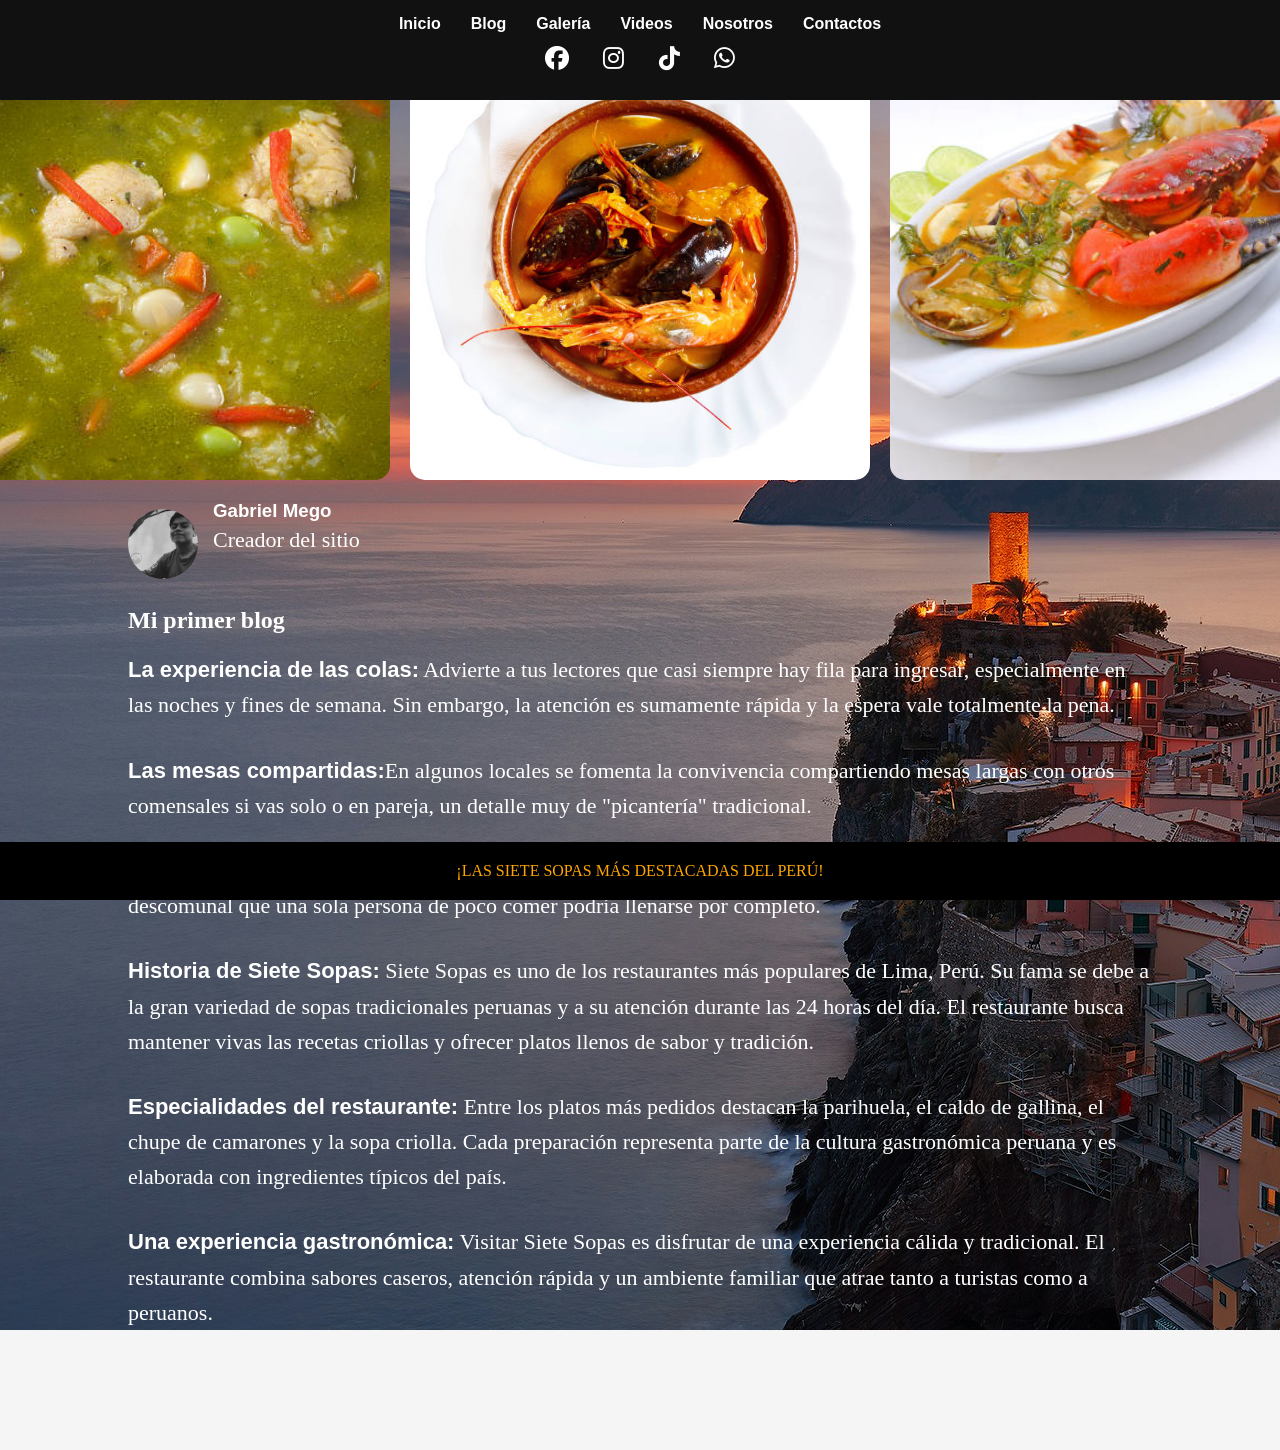
<file: blog.html>
<!DOCTYPE html>
<html lang="es">
    <section class="hero3">
<head>
    <meta charset="UTF-8">
    <title>Blog</title>

    <link rel="stylesheet" href="estilos.css">

    <link rel="stylesheet"
    href="https://cdnjs.cloudflare.com/ajax/libs/font-awesome/6.5.1/css/all.min.css">
</head>
<body>

<header>
    <nav>
        <a href="index.html">Inicio</a>
        <a href="blog.html">Blog</a>
        <a href="galeria.html">Galería</a>
        <a href="videos.html">Videos</a>
         <a href="nosotros.html">Nosotros</a>
        <a href="contactos.html">Contactos</a>
        
    </nav>
     <div style="background: #111; padding: 12px 0; text-align: center;">
        <a href="#" target="_blank" style="margin: 0 15px; color: #fff; font-size: 24px;"><i class="fab fa-facebook"></i></a>
        <a href="#" target="_blank" style="margin: 0 15px; color: #fff; font-size: 24px;"><i class="fab fa-instagram"></i></a>
        <a href="#" target="_blank" style="margin: 0 15px; color: #fff; font-size: 24px;"><i class="fab fa-tiktok"></i></a>
        <a href="#" target="_blank" style="margin: 0 15px; color: #fff; font-size: 24px;"><i class="fab fa-whatsapp"></i></a>
    </div>
</header>


<div class="contenido">

   <div class="imagenes-sopa">

    <img src="img/sopita verde.jpg" class="lado">

    <img src="img/sopita.jpg" class="sopa-central">

    <img src="img/sopa larga.jpg" class="lado">

</div>

    <div class="autor">
        <img src="img/Gabriel.jpg">

        <div>
            <h3 class="minombre">Gabriel Mego</h3>
            <p>Creador del sitio</p>
        </div>
    </div>

    <h1>Mi primer blog</h1>

    <br>

    <p><strong>La experiencia de las colas:</strong> Advierte a tus lectores que casi siempre hay fila para ingresar, especialmente en las noches y fines de semana. Sin embargo, la atención es sumamente rápida y la espera vale totalmente la pena.</p>
       
       <p><strong>Las mesas compartidas:</strong>En algunos locales se fomenta la convivencia compartiendo mesas largas con otros comensales si vas solo o en pareja, un detalle muy de "picantería" tradicional.</p>
      <p> <strong>Porciones para compartir:</strong> Las sopas vienen en tamaños medianos y grandes. La porción grande es tan descomunal que una sola persona de poco comer podría llenarse por completo.</p>
      <p>
<strong>Historia de Siete Sopas:</strong>
Siete Sopas es uno de los restaurantes más populares de Lima, Perú. Su fama se debe a la gran variedad de sopas tradicionales peruanas y a su atención durante las 24 horas del día. El restaurante busca mantener vivas las recetas criollas y ofrecer platos llenos de sabor y tradición.
</p>

<p>
<strong>Especialidades del restaurante:</strong>
Entre los platos más pedidos destacan la parihuela, el caldo de gallina, el chupe de camarones y la sopa criolla. Cada preparación representa parte de la cultura gastronómica peruana y es elaborada con ingredientes típicos del país.
</p>

<p>
<strong>Una experiencia gastronómica:</strong>
Visitar Siete Sopas es disfrutar de una experiencia cálida y tradicional. El restaurante combina sabores caseros, atención rápida y un ambiente familiar que atrae tanto a turistas como a peruanos.
</p>
    

</div>


<footer class="perrito">
    ¡LAS SIETE SOPAS MÁS DESTACADAS DEL PERÚ!
</footer>
</section>
</body>
</html>
</file>
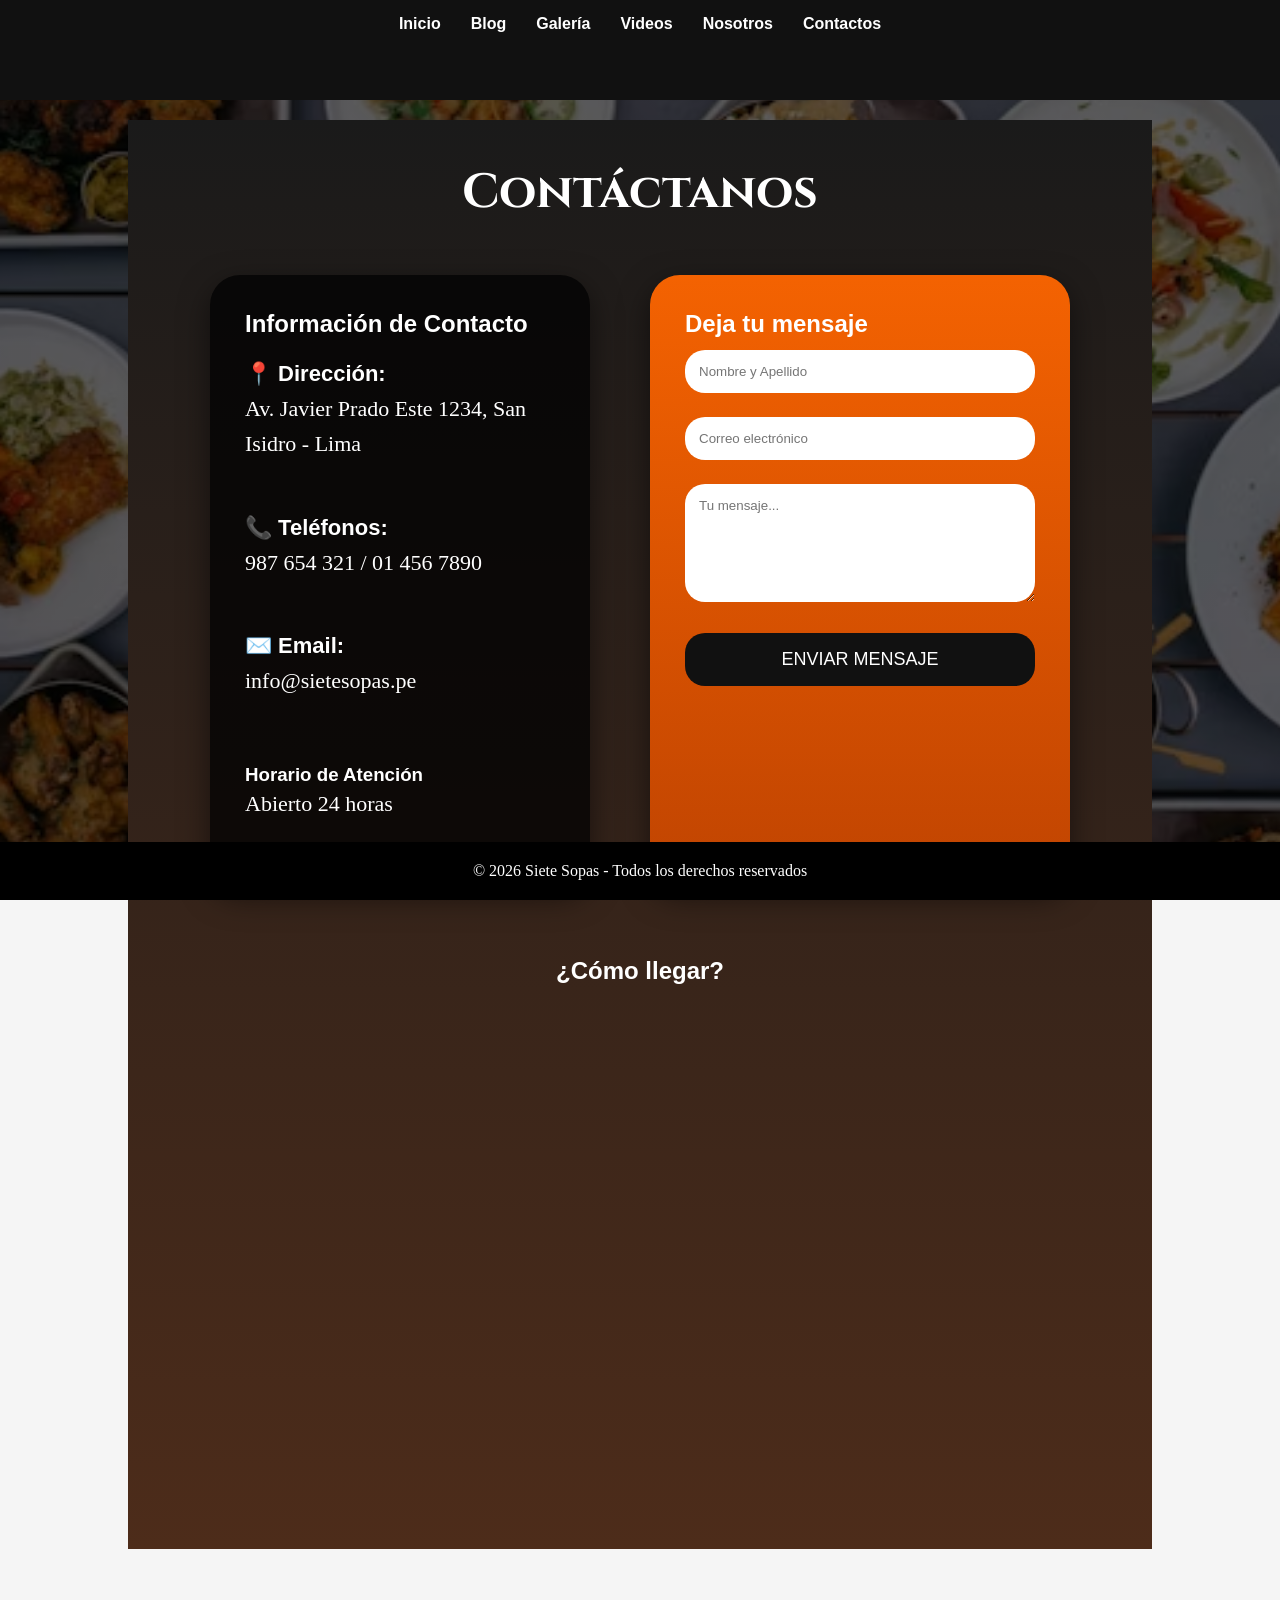
<file: contactos.html>
<!DOCTYPE html>
<html lang="es">
<head>
    <meta charset="UTF-8">
    <meta name="viewport" content="width=device-width, initial-scale=1.0">
    <title>Contactos - Siete Sopas</title>
    <link rel="stylesheet" href="estilos.css">
    <link href="https://fonts.googleapis.com/css2?family=Cinzel:wght@700&display=swap" rel="stylesheet">
</head>
<body>

<header>
    <nav>
        <a href="index.html">Inicio</a>
        <a href="blog.html">Blog</a>
        <a href="galeria.html">Galería</a>
        <a href="videos.html">Videos</a>
        <a href="nosotros.html">Nosotros</a>
        <a href="contactos.html">Contactos</a>
        
    </nav>
     <div style="background: #111; padding: 12px 0; text-align: center;">
        <a href="#" target="_blank" style="margin: 0 15px; color: #fff; font-size: 24px;"><i class="fab fa-facebook"></i></a>
        <a href="#" target="_blank" style="margin: 0 15px; color: #fff; font-size: 24px;"><i class="fab fa-instagram"></i></a>
        <a href="#" target="_blank" style="margin: 0 15px; color: #fff; font-size: 24px;"><i class="fab fa-tiktok"></i></a>
        <a href="#" target="_blank" style="margin: 0 15px; color: #fff; font-size: 24px;"><i class="fab fa-whatsapp"></i></a>
    </div>
</header>

<section class="contenido" style="margin-top: 120px; padding: 40px 20px; background: linear-gradient(to bottom, #1a1a1a, #4d2c1a); color: white; min-height: 100vh;">
    
    <h1 style="text-align: center; font-size: 48px; margin-bottom: 50px;">Contáctanos</h1>

    <div style="display: flex; flex-wrap: wrap; justify-content: center; gap: 60px; max-width: 1200px; margin: 0 auto;">

        <!-- Cuadro Información (bordes curvos) -->
        <div style="background: rgba(0,0,0,0.75); padding: 35px; border-radius: 30px; width: 380px; box-shadow: 0 10px 30px rgba(0,0,0,0.5);">
            <h2>Información de Contacto</h2>
            <br>
            <p><strong>📍 Dirección:</strong><br> Av. Javier Prado Este 1234, San Isidro - Lima</p>
            <br>
            <p><strong>📞 Teléfonos:</strong><br> 987 654 321 / 01 456 7890</p>
            <br>
            <p><strong>✉️ Email:</strong><br> info@sietesopas.pe</p>
            <br><br>
            <h3>Horario de Atención</h3>
            <p>Abierto 24 horas</p>
        </div>

        <!-- Cuadro Formulario (bordes muy curvos) -->
        <div style="background: linear-gradient(to bottom, rgba(255,102,0,0.95), rgba(200,70,0,0.95)); padding: 35px; border-radius: 30px; width: 420px; color: white; box-shadow: 0 10px 30px rgba(0,0,0,0.5);">
            <h2>Deja tu mensaje</h2>
            <form>
                <input type="text" placeholder="Nombre y Apellido" required style="width:100%; padding:14px; margin:12px 0; border:none; border-radius: 20px;">
                <input type="email" placeholder="Correo electrónico" required style="width:100%; padding:14px; margin:12px 0; border:none; border-radius: 20px;">
                <textarea placeholder="Tu mensaje..." rows="6" style="width:100%; padding:14px; margin:12px 0; border:none; border-radius: 20px; resize:vertical;"></textarea>
                <button type="submit" style="width:100%; padding:16px; background:#111; color:white; border:none; border-radius: 20px; font-size:18px; margin-top:15px; cursor:pointer;">
                    ENVIAR MENSAJE
                </button>
            </form>
        </div>

    </div>

    <!-- Mapa -->
    <div style="margin: 70px auto; max-width: 900px; text-align:center;">
        <h2>¿Cómo llegar?</h2>
      <iframe 
    src="https://www.google.com/maps/embed?pb=!1m18!1m12!1m3!1d3900.8!2d-77.023!3d-12.11!2m3!1f0!2f0!3f0!3m2!1i1024!2i768!4f13.1!3m3!1m2!1s0x9105c7c8b8b8b8b%3A0x123456789abcdef!2sAv.+Angamos+609%2C+Surquillo+15047!5e0!3m2!1ses!2spe!4v1234567890123" 
    width="100%" 
    height="450" 
    style="border:0; border-radius:25px;" 
    allowfullscreen="" 
    loading="lazy">
</iframe>
    </div>
</section>

<footer>
    © 2026 Siete Sopas - Todos los derechos reservados
</footer>

</body>
</html>
</file>
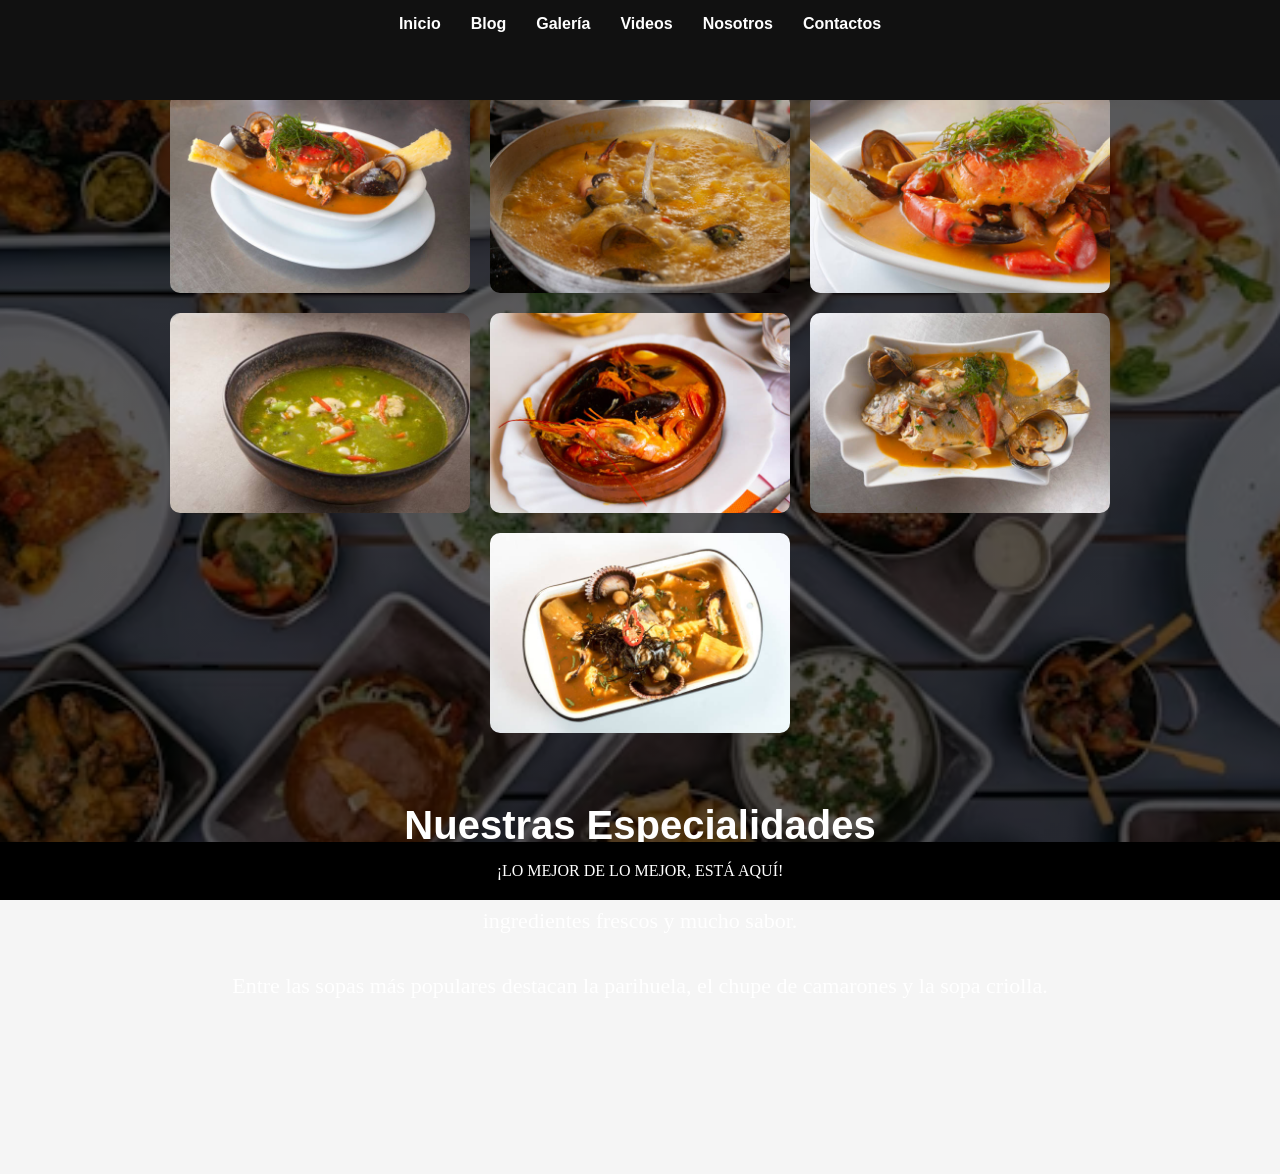
<file: galeria.html>
<!DOCTYPE html>
<html lang="es">
<head>
   
    <meta charset="UTF-8">
    <title>Galería</title>

    <link rel="stylesheet" href="estilos.css">
</head>
<body>

<header>
    <nav>
        <a href="index.html">Inicio</a>
        <a href="blog.html">Blog</a>
        <a href="galeria.html">Galería</a>
        <a href="videos.html">Videos</a>
         <a href="nosotros.html">Nosotros</a>
        <a href="contactos.html">Contactos</a>
        
    </nav>
     <div style="background: #111; padding: 12px 0; text-align: center;">
        <a href="#" target="_blank" style="margin: 0 15px; color: #fff; font-size: 24px;"><i class="fab fa-facebook"></i></a>
        <a href="#" target="_blank" style="margin: 0 15px; color: #fff; font-size: 24px;"><i class="fab fa-instagram"></i></a>
        <a href="#" target="_blank" style="margin: 0 15px; color: #fff; font-size: 24px;"><i class="fab fa-tiktok"></i></a>
        <a href="#" target="_blank" style="margin: 0 15px; color: #fff; font-size: 24px;"><i class="fab fa-whatsapp"></i></a>
    </div>
</header>

<div class="contenido">

    <h1>Galería</h1>

    <br><br>

    <div class="galeria">

        <img src="img/imagen1.jpg">
        <img src="img/imagen2.jpg">
        <img src="img/imagen3.jpg">
        <img src="img/imagen4.jpg">
        <img src="img/imagen5.jpg">
        <img src="img/imagen6.jpg">
        <img src="img/imagen7.jpg">

    </div>
    <div class="texto-galeria">

    <h2>Nuestras Especialidades</h2>

    <p>
        En Siete Sopas podrás encontrar una gran variedad de platos
        tradicionales peruanos preparados con ingredientes frescos y
        mucho sabor.
    </p>

    <p>
        Entre las sopas más populares destacan la parihuela,
        el chupe de camarones y la sopa criolla.
    </p>

</div>

</div>

<footer>
    ¡LO MEJOR DE LO MEJOR, ESTÁ AQUÍ!
</footer>


</body>
</html>
</file>
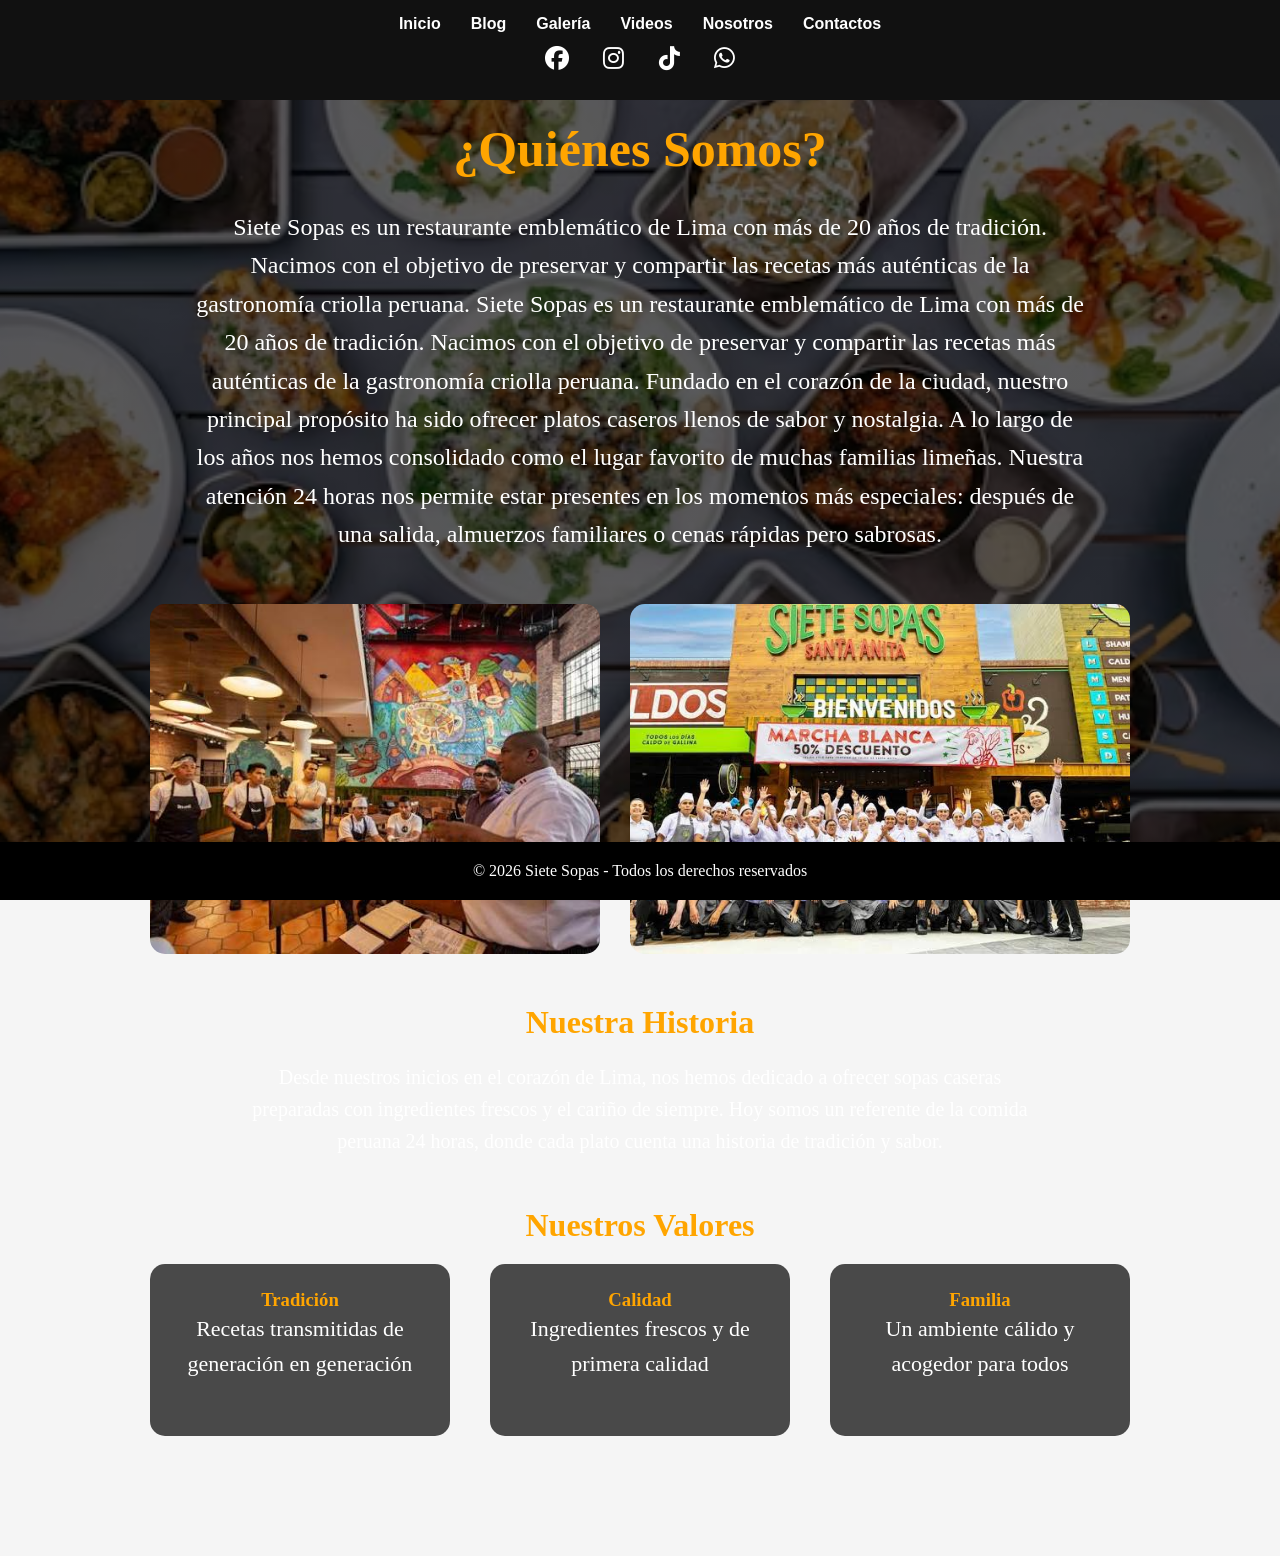
<file: nosotros.html>
<!DOCTYPE html>
<html lang="es">
<head>
    <meta charset="UTF-8">
    <meta name="viewport" content="width=device-width, initial-scale=1.0">
    <title>Nosotros - Siete Sopas</title>
    <link rel="stylesheet" href="estilos.css">
    <link rel="stylesheet" href="https://cdnjs.cloudflare.com/ajax/libs/font-awesome/6.5.1/css/all.min.css">
    <link href="https://fonts.googleapis.com/css2?family=Cinzel:wght@700&family=Playfair+Display&display=swap" rel="stylesheet">
    
</head>
<body>

<header>
    
    <nav>
        <a href="index.html">Inicio</a>
        <a href="blog.html">Blog</a>
        <a href="galeria.html">Galería</a>
        <a href="videos.html">Videos</a>
        <a href="nosotros.html">Nosotros</a>
        <a href="contactos.html">Contactos</a>
    </nav>
    <div style="background: #111; padding: 12px 0; text-align: center;">
        <a href="#" target="_blank" style="margin: 0 15px; color: #fff; font-size: 24px;"><i class="fab fa-facebook"></i></a>
        <a href="#" target="_blank" style="margin: 0 15px; color: #fff; font-size: 24px;"><i class="fab fa-instagram"></i></a>
        <a href="#" target="_blank" style="margin: 0 15px; color: #fff; font-size: 24px;"><i class="fab fa-tiktok"></i></a>
        <a href="#" target="_blank" style="margin: 0 15px; color: #fff; font-size: 24px;"><i class="fab fa-whatsapp"></i></a>
    </div>
</header>

<section class="contenido" style="margin-top: 120px; color: white; text-align: center;">
    <h1 class="perrito" style="font-size: 50px; margin-bottom: 30px;">¿Quiénes Somos?</h1>
    
    <p style="font-size: 24px; max-width: 900px; margin: 0 auto 40px;">
        Siete Sopas es un restaurante emblemático de Lima con más de 20 años de tradición. 
        Nacimos con el objetivo de preservar y compartir las recetas más auténticas de la gastronomía criolla peruana.
        Siete Sopas es un restaurante emblemático de Lima con más de 20 años de tradición. Nacimos con el objetivo de preservar y compartir las recetas más auténticas de la gastronomía criolla peruana. Fundado en el corazón de la ciudad, nuestro principal propósito ha sido ofrecer platos caseros llenos de sabor y nostalgia.
        A lo largo de los años nos hemos consolidado como el lugar favorito de muchas familias limeñas. Nuestra atención 24 horas nos permite estar presentes en los momentos más especiales: después de una salida, almuerzos familiares o cenas rápidas pero sabrosas.
    </p>

    <div style="display: flex; flex-wrap: wrap; justify-content: center; gap: 30px; margin: 50px 0;">
        <img src="img/imagesperso1.jpg" class="lado" style="width: 450px; height: 350px;">
        <img src="img/imagesperso2.jpg" class="sopa-central" style="width: 500px; height: 350px;">
    </div>

    <h2 class="perrito" style="font-size: 32px; margin: 40px 0 20px;">Nuestra Historia</h2>
    <p style="font-size: 20px; max-width: 800px; margin: 0 auto;">
        Desde nuestros inicios en el corazón de Lima, nos hemos dedicado a ofrecer sopas caseras preparadas con ingredientes frescos y el cariño de siempre. 
        Hoy somos un referente de la comida peruana 24 horas, donde cada plato cuenta una historia de tradición y sabor.
    </p>

    <h2 class="perrito" style="font-size: 32px; margin: 50px 0 20px;">Nuestros Valores</h2>
    <div style="display: flex; justify-content: center; gap: 40px; flex-wrap: wrap;">
        <div style="background: rgba(0,0,0,0.7); padding: 25px; border-radius: 15px; max-width: 300px;">
            <h3 class="perrito">Tradición</h3>
            <p>Recetas transmitidas de generación en generación</p>
        </div>
        <div style="background: rgba(0,0,0,0.7); padding: 25px; border-radius: 15px; max-width: 300px;">
            <h3 class="perrito">Calidad</h3>
            <p>Ingredientes frescos y de primera calidad</p>
        </div>
        <div style="background: rgba(0,0,0,0.7); padding: 25px; border-radius: 15px; max-width: 300px;">
            <h3 class="perrito">Familia</h3>
            <p>Un ambiente cálido y acogedor para todos</p>
        </div>
    </div>
</section>

<footer>
    © 2026 Siete Sopas - Todos los derechos reservados
</footer>

</body>
</html>
</file>
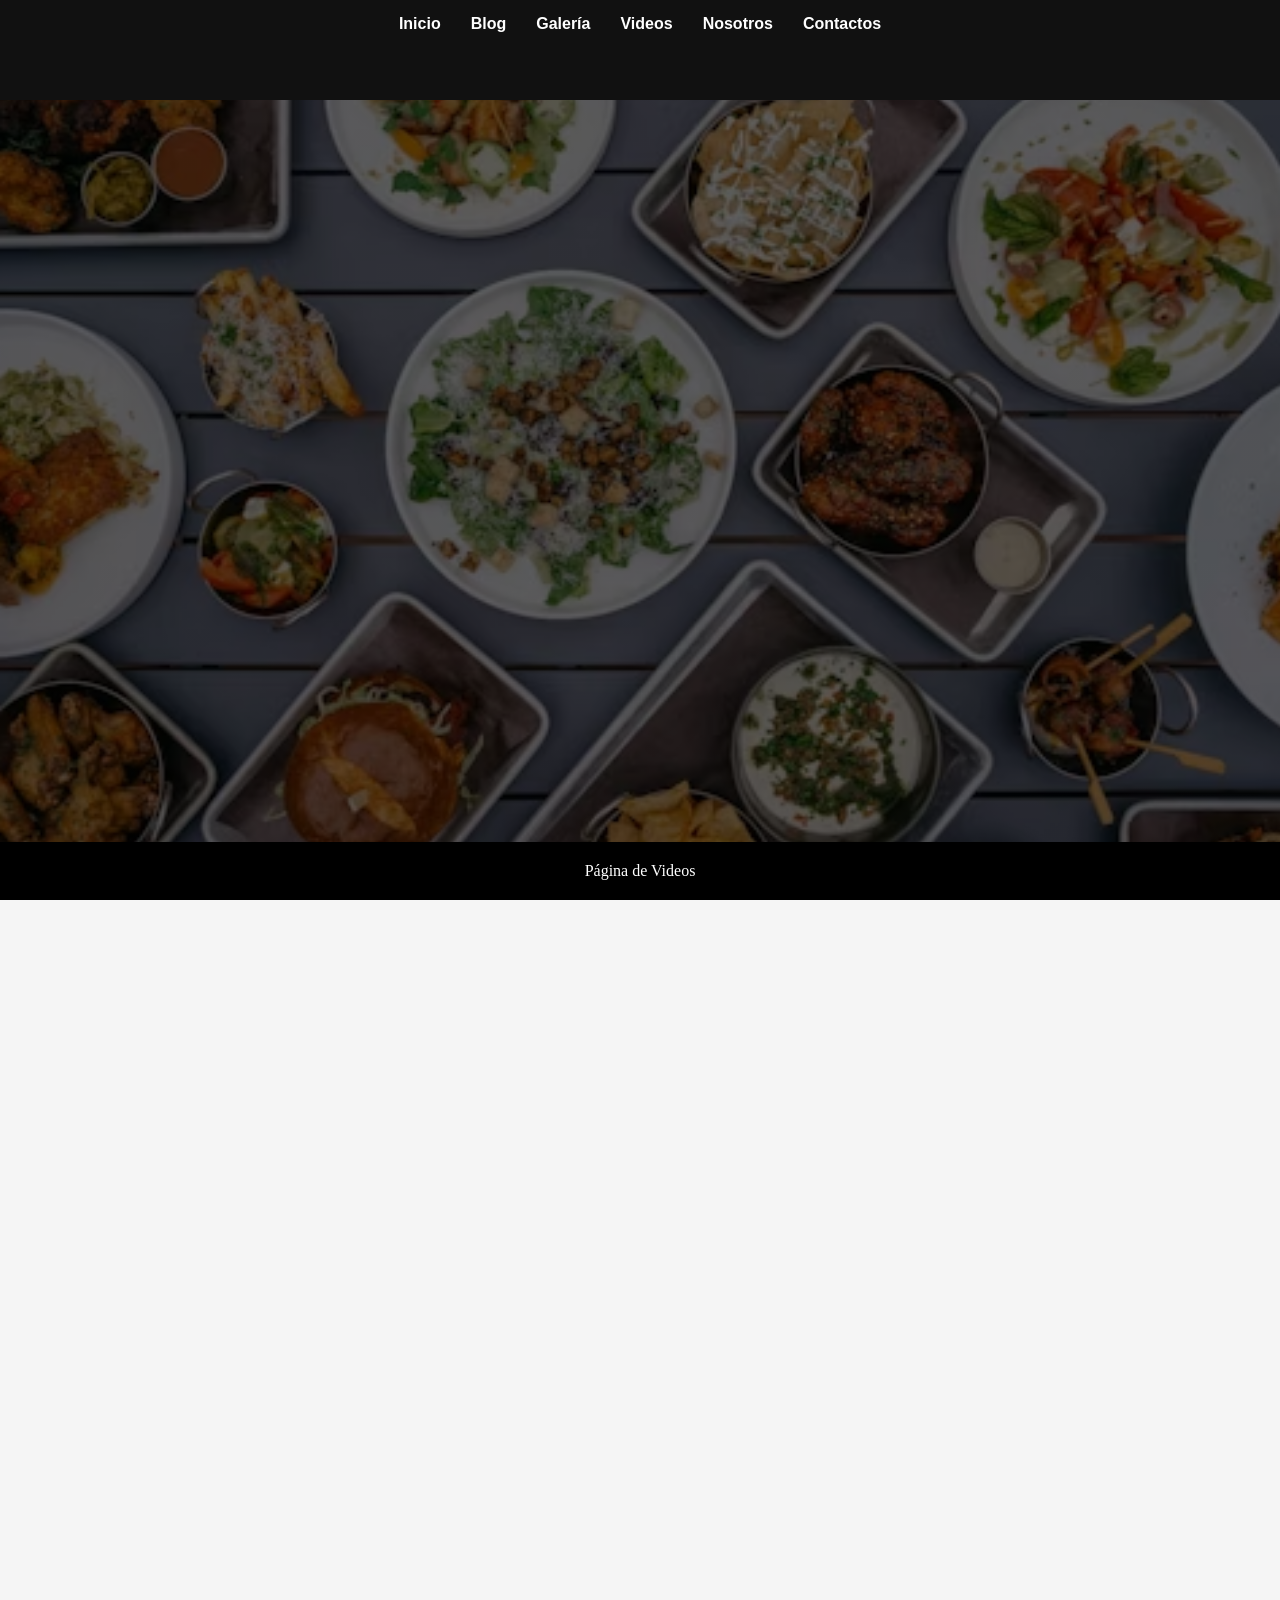
<file: videos.html>
<!DOCTYPE html>
<html lang="es">
<head>
    <meta charset="UTF-8">
    <title>Videos</title>

    <link rel="stylesheet" href="estilos.css">
</head>
<body>

<header>
    <nav>
        <a href="index.html">Inicio</a>
        <a href="blog.html">Blog</a>
        <a href="galeria.html">Galería</a>
        <a href="videos.html">Videos</a>
        <a href="nosotros.html">Nosotros</a>
        <a href="contactos.html">Contactos</a>
        
    </nav>
     <div style="background: #111; padding: 12px 0; text-align: center;">
        <a href="#" target="_blank" style="margin: 0 15px; color: #fff; font-size: 24px;"><i class="fab fa-facebook"></i></a>
        <a href="#" target="_blank" style="margin: 0 15px; color: #fff; font-size: 24px;"><i class="fab fa-instagram"></i></a>
        <a href="#" target="_blank" style="margin: 0 15px; color: #fff; font-size: 24px;"><i class="fab fa-tiktok"></i></a>
        <a href="#" target="_blank" style="margin: 0 15px; color: #fff; font-size: 24px;"><i class="fab fa-whatsapp"></i></a>
    </div>
</header>

<div class="contenido">

    <h1>Mis Videos</h1>

    <br><br>

    <div class="contenedor-videos">

    <iframe width="700" height="400"
    src="https://www.youtube.com/embed/XQREWLXkV6U"
    frameborder="0" allowfullscreen>
    </iframe>

    <iframe width="700" height="400"
    src="https://www.youtube.com/embed/YL0rhrP5gWQ"
    frameborder="0" allowfullscreen>
    </iframe>

   <iframe width="700" height="400"
src="https://www.youtube.com/embed/z-HQ203yXeg"
frameborder="0" allowfullscreen>
</iframe>

    <iframe width="700" height="400"
src="https://www.youtube.com/embed/8g4LFHwrRb0"
frameborder="0" allowfullscreen>
</iframe>

</div>

</div>

<footer>
    Página de Videos
</footer>

</body>
</html>
</file>
<file: estilos.css>
*{
    margin:0;
    padding:0;
    box-sizing:border-box;
    font-family:Arial, Helvetica, sans-serif;
}

body{
    background:#f5f5f5;
}

/* MENU */

header{
    position:fixed;
    top:0;
    width:100%;
    background:#111;
    padding:15px;
    z-index:1000;
}

nav{
    display:flex;
    justify-content:center;
    gap:30px;
}

nav a{
    color:white;
    text-decoration:none;
    font-weight:bold;
    transition:0.3s;
}

nav a:hover{
    color:cyan;
}

/* PORTADA */

.hero{
    height:100vh;
    background:url('img/fondo.jpg') center/cover;
    display:flex;
    justify-content:center;
    align-items:center;
    text-align:center;
    color:white;
}

.hero-content{
    background:rgba(0,0,0,0.5);
    padding:30px;
    border-radius:10px;
}

.hero h1{
    font-size:70px;
}

.hero p{
    margin-top:10px;
    font-size:30px;
}

/* REDES */

.redes{
    margin-top:20px;
}

.redes a{
    color:white;
    margin:10px;
    font-size:25px;
    text-decoration:none;
}

/* CONTENIDO */

.contenido{
    width:80%;
    margin:120px auto;
}

/* BLOG */

.blog-img{
    width:100%;
    max-width:700px;
    display:block;
    margin:40px auto;
    border-radius:10px;
}

.autor{
    display:flex;
    align-items:center;
    gap:15px;
    margin:20px 0;
}

.autor img{
    width:70px;
    height:70px;
    border-radius:50%;
}

/* GALERIA */

.galeria{
    display:flex;
    flex-wrap:wrap;
    gap:20px;
    justify-content:center;
}

.galeria img{
    width:300px;
    height:200px;
    object-fit:cover;
    transition:0.4s;
    border-radius:10px;
}

.galeria img:hover{
    transform:scale(1.1);
    filter:brightness(120%);
}

/* VIDEOS */

.video{
    display:flex;
    flex-direction:column;
    gap:40px;
    align-items:center;
    
}

/* FOOTER */

footer{
    background:#111;
    color:white;
    text-align:center;
    padding:20px;
    margin-top:50px;
}

/* RESPONSIVE */

@media(max-width:768px){

    .hero h1{
        font-size:60px;
        
    }

    nav{
        flex-direction:column;
        align-items:center;
    }

    .galeria img{
        width:100%;
    }

}
h1{
font-family: 'Cinzel', serif;;

}
p{
font-family: 'Times New Roman', Times, serif;


}
p{
    margin-bottom:30px;
}
.hero3{
background: url(fondodeblog.jpg);




}
body{
    margin:0;
    padding:0;
}
.contenido{
    margin-top:20px;
    color: white;
}
.contenido p{
    font-size:22px;
    line-height:1.6;
}
.imagenes-sopa{
    display: flex;
    justify-content: center;
    align-items: center;
    gap: 20px;
    margin-top: 30px;
}



.sopa-central{
    width: 500px;
    height: 450px;
    object-fit: cover;
    border-radius: 15px;
}
.lado{
    width: 420px;
    height: 450px;
    object-fit: cover;
    border-radius: 15px;
}
.perrito{
font-family: cursive;


}
.minombre{
font-family: Verdana, Geneva, Tahoma, sans-serif;



}
body{
    background-image: linear-gradient(rgba(0,0,0,0.6),
    rgba(0,0,0,0.6)),
    url("img/fondo2.jpg");

    background-size: cover;
    background-position: center;
    background-attachment: fixed;
}
footer{
    background: black;
    color: white;
    text-align: center;
    padding: 20px;

    position: fixed;
    bottom: 0;
    width: 100%;
    font-family: initial;
}
.texto-galeria{
    color: white;
    text-align: center;
    margin-top: 50px;
    padding: 20px;
}

.texto-galeria h2{
    font-size: 40px;
    margin-bottom: 20px;
}

.texto-galeria p{
    font-size: 22px;
    line-height: 1.6;
}
.contenedor-videos{
    display: flex;
    flex-wrap: wrap;
    justify-content: center;
    gap: 30px;
    margin-top: 40px;
}

.contenedor-videos iframe{
    border-radius: 15px;
}
.perrito{
color: orange;


}
</file>
